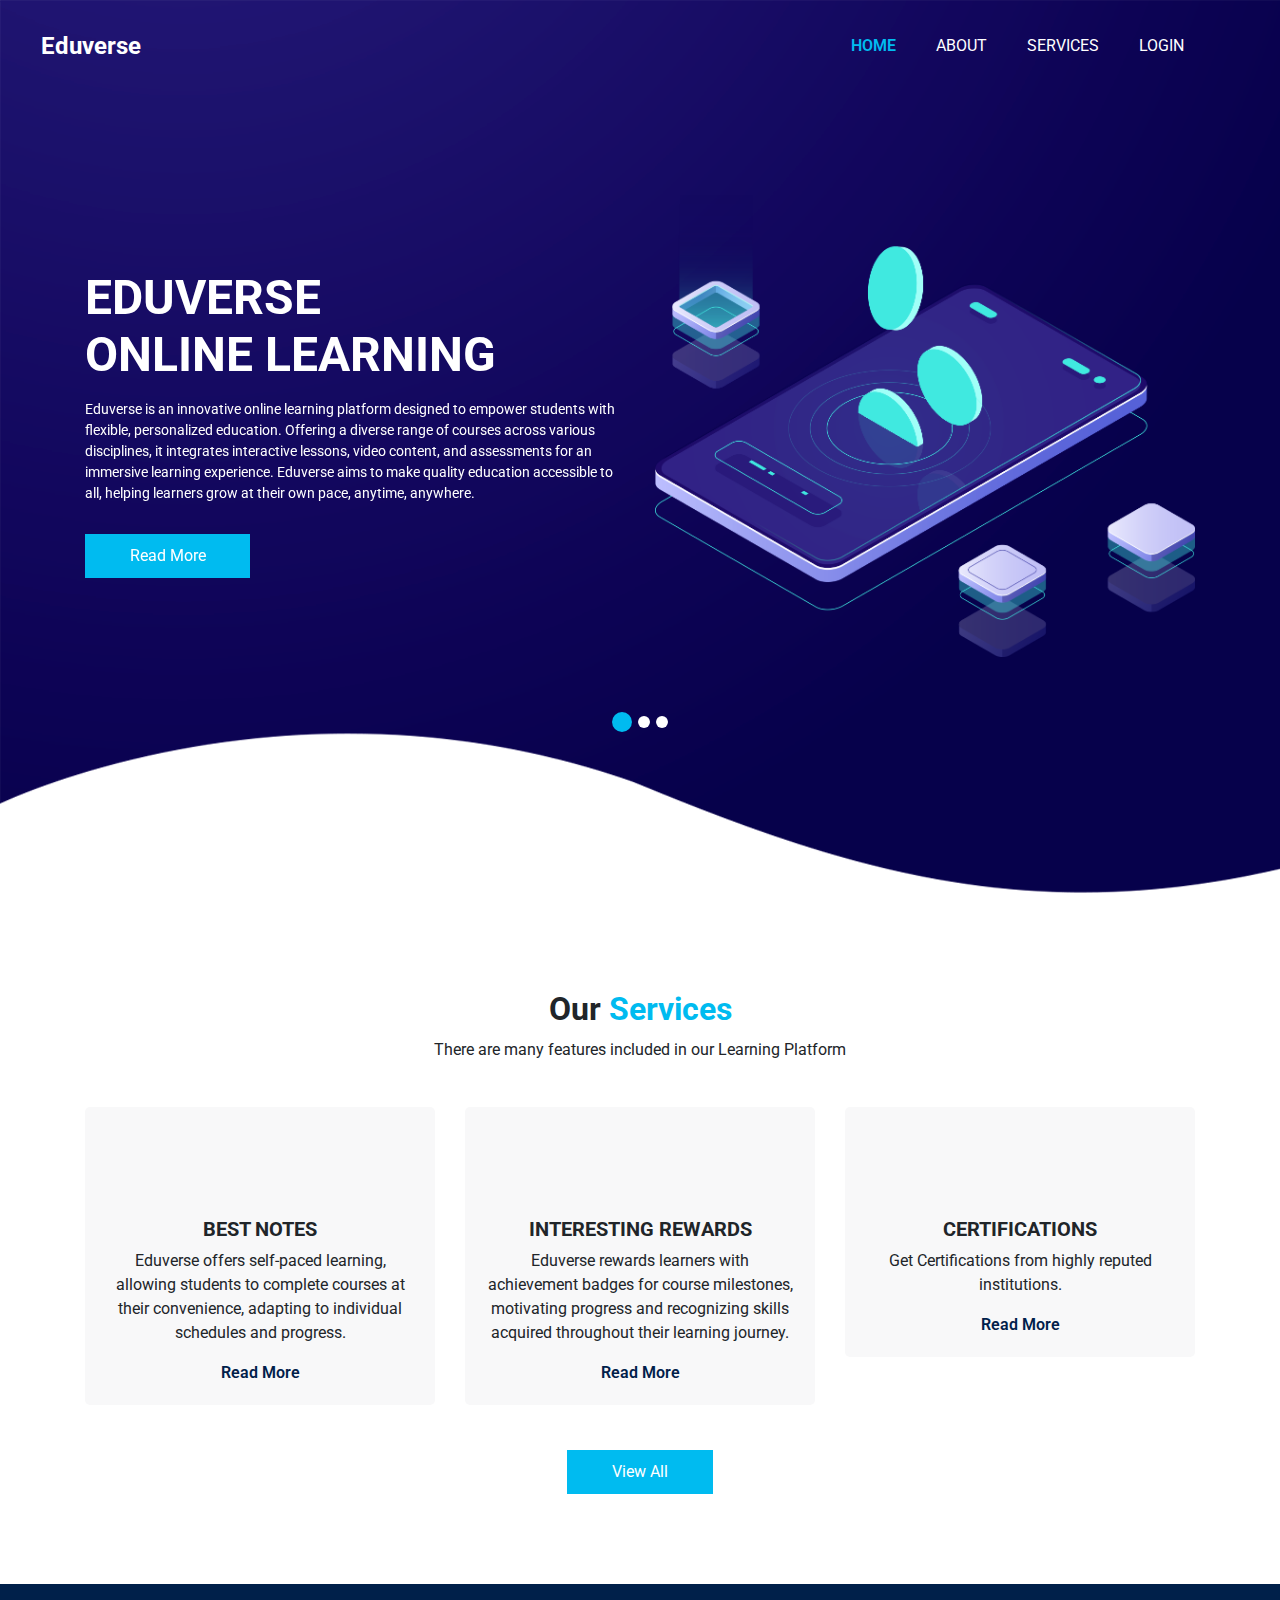
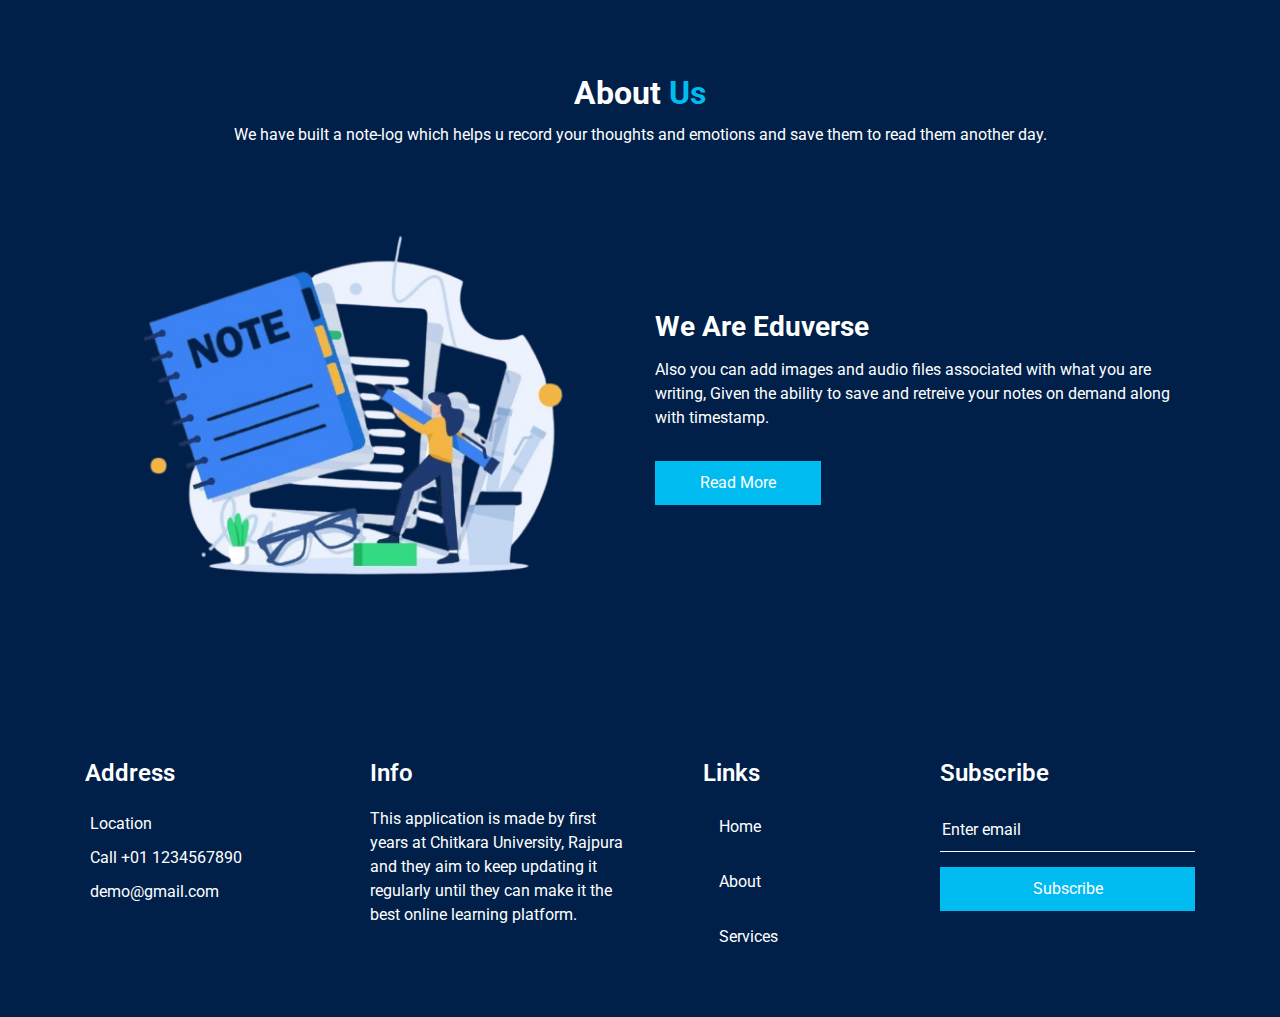
<file: index.html>
<!DOCTYPE html>
<html>

<head>
  <!-- Basic -->
  <meta charset="utf-8" />
  <meta http-equiv="X-UA-Compatible" content="IE=edge" />

  <title> Eduverse </title>

  <!-- bootstrap core css -->
  <link rel="stylesheet" type="text/css" href="bootstrap.css" />

  <!-- fonts style -->
  <link href="https://fonts.googleapis.com/css2?family=Roboto:wght@400;500;700;900&display=swap" rel="stylesheet">

  <!-- Custom styles for this template -->
  <link href="style.css" rel="stylesheet" />

  <link rel="shortcut icon" href="images/icon.png" type="image/x-icon">


</head>

<body>

  <div class="hero_area">

    <div class="hero_bg_box">
      <div class="bg_img_box">
        <img src= "images/hero-bg.png" alt="">
      </div>
    </div>

    <!-- header section strats -->
    <header class="header_section">
      <div class="container-fluid">
        <nav class="navbar navbar-expand-lg custom_nav-container ">
          <a class="navbar-brand" href="index.html">
            <span>
              Eduverse
            </span>
          </a>
          <div id="loading-screen" style="display: none;">
            <div class="spinner"></div>
        </div>
          <button class="navbar-toggler" type="button" data-toggle="collapse" data-target="#navbarSupportedContent" aria-controls="navbarSupportedContent" aria-expanded="false" aria-label="Toggle navigation">
            <span class=""> </span>
          </button>

          <div class="collapse navbar-collapse" id="navbarSupportedContent">
            <ul class="navbar-nav  ">
              <li class="nav-item active">
                <a class="nav-link" href="index.html">Home <span class="sr-only">(current)</span></a>
              </li>
              <li class="nav-item">
                <a class="nav-link scroll-to" data-target="#about" style="&:hover{ cursor: pointer;}"> About </a>
              </li>
              <li class="nav-item">
                <a class="nav-link scroll-to" data-target="#service"  style="&:hover{ cursor: pointer;}"> Services </a>
              </li>
              <li class="nav-item">
              </li>
              <li class="nav-item">
                <a class="nav-link" href="login.html" style="&:hover{ cursor: pointer;}"> Login </a>
              </li>
              
              <form class="form-inline">
                <button class="btn  my-2 my-sm-0 nav_search-btn" type="submit">
                  <i class="fa fa-search" aria-hidden="true"></i>
                </button>
              </form>
            </ul>
          </div>
        </nav>
      </div>
    </header>
    <!-- end header section -->
     
    <!-- slider section -->
    <section class="slider_section " id="Home">
      <div id="customCarousel1" class="carousel slide" data-ride="carousel">
        <div class="carousel-inner">
          <div class="carousel-item active">
            <div class="container ">
              <div class="row">
                <div class="col-md-6 ">
                  <div class="detail-box">
                    <h1>
                      EduVerse<br> Online Learning
                    </h1>
                    <p>
                      Eduverse is an innovative online learning platform designed to empower students with flexible, personalized education. Offering a diverse range of courses across various disciplines, it integrates interactive lessons, video content, and assessments for an immersive learning experience. Eduverse aims to make quality education accessible to all, helping learners grow at their own pace, anytime, anywhere.
                    </p>
                    <div class="btn-box">
                      <a href="" class="btn1">
                        Read More
                      </a>
                    </div>
                  </div>
                </div>
                <div class="col-md-6">
                  <div class="img-box">
                    <img src="images/slider-img.png" alt="">
                  </div>
                </div>
              </div>
            </div>
          </div>
          <div class="carousel-item ">
            <div class="container ">
              <div class="row">
                <div class="col-md-6 ">
                  <div class="detail-box">
                    <h1>
                      Self Paced Learning
                    </h1>
                    <p>
                      Eduverse offers self-paced learning, allowing students to complete courses at their convenience, adapting to individual schedules and progress.
                    </p>
                    <div class="btn-box">
                      <a href="" class="btn1">
                        Read More
                      </a>
                    </div>
                  </div>
                </div>
                <div class="col-md-6">
                  <div class="img-box">
                    <img src="images/slider-img.png" alt="">
                  </div>
                </div>
              </div>
            </div>
          </div>
          <div class="carousel-item">
            <div class="container ">
              <div class="row">
                <div class="col-md-6 ">
                  <div class="detail-box">
                    <h1>
                      Earn <br>
                      Badges
                    </h1>
                    <p>
                      Eduverse rewards learners with achievement badges for course milestones, motivating progress and recognizing skills acquired throughout their learning journey.
                    </p>
                    <div class="btn-box">
                      <a href="" class="btn1">
                        Read More
                      </a>
                    </div>
                  </div>
                </div>
                <div class="col-md-6">
                  <div class="img-box">
                    <img src="images/slider-img.png" alt="">
                  </div>
                </div>
              </div>
            </div>
          </div>
        </div>
        <ol class="carousel-indicators">
          <li data-target="#customCarousel1" data-slide-to="0" class="active"></li>
          <li data-target="#customCarousel1" data-slide-to="1"></li>
          <li data-target="#customCarousel1" data-slide-to="2"></li>
        </ol>
      </div>

    </section>
    <!-- end slider section -->
  </div>


  <!-- service section -->

  <section class="service_section layout_padding" id="service">
    <div class="service_container">
      <div class="container ">
        <div class="heading_container heading_center">
          <h2>
            Our <span>Services</span>
          </h2>
          <p>
            There are many features included in our Learning Platform
          </p>
        </div>
        <div class="row">
          <div class="col-md-4 ">
            <div class="box ">
              <div class="img-box">
                <!-- <img src="images/one.png"%}" alt=""> -->
              </div>
              <div class="detail-box">
                <h5>
                  Best Notes
                </h5>
                <p>
                  Eduverse offers self-paced learning, allowing students to complete courses at their convenience, adapting to individual schedules and progress.
                </p>
                <a href="">
                  Read More
                </a>
              </div>
            </div>
          </div>
          <div class="col-md-4 ">
            <div class="box ">
              <div class="img-box">
                <!-- <img src="images/two.png"%}" alt=""> -->
              </div>
              <div class="detail-box">
                <h5>
                  Interesting Rewards
                </h5>
                <p>
                  Eduverse rewards learners with achievement badges for course milestones, motivating progress and recognizing skills acquired throughout their learning journey.
                </p>
                <a href="">
                  Read More
                </a>
              </div>
            </div>
          </div>
          <div class="col-md-4 ">
            <div class="box ">
              <div class="img-box">
                <!-- <img src="images/three.png" alt=""> -->
              </div>
              <div class="detail-box">
                <h5>
                  Certifications
                </h5>
                <p>
                Get Certifications from highly reputed institutions.
                </p>
                <a href="">
                  Read More
                </a>
              </div>
            </div>
          </div>
        </div>
        <div class="btn-box">
          <a href="">
            View All
          </a>
        </div>
      </div>
    </div>
  </section>

  <!-- end service section -->


  <!-- about section -->

  <section class="about_section layout_padding" id="about">
    <div class="container  ">
      <div class="heading_container heading_center">
        <h2>
          About <span>Us</span>
        </h2>
        <p>
          We have built a note-log which helps u record your thoughts and emotions and save them to read them another day.
        </p>
      </div>
      <div class="row">
        <div class="col-md-6 ">
          <div class="img-box">
            <img src="images/four.png" alt="">
          </div>
        </div>
        <div class="col-md-6">
          <div class="detail-box">
            <h3>
              We Are Eduverse
            </h3>
            
            <p>
              Also you can add images and audio files associated with what you are writing, Given the ability to save and retreive your notes on demand along with timestamp.
            </p>
            <a href="">
              Read More
            </a>
          </div>
        </div>
      </div>
    </div>
  </section>

  <!-- end about section -->

   
  

  <section class="info_section layout_padding2">
    <div class="container">
      <div class="row">
        <div class="col-md-6 col-lg-3 info_col">
          <div class="info_contact">
            <h4>
              Address
            </h4>
            <div class="contact_link_box">
              <a href="">
                <i class="fa fa-map-marker" aria-hidden="true"></i>
                <span>
                  Location
                </span>
              </a>
              <a href="">
                <i class="fa fa-phone" aria-hidden="true"></i>
                <span>
                  Call +01 1234567890
                </span>
              </a>
              <a href="">
                <i class="fa fa-envelope" aria-hidden="true"></i>
                <span>
                  demo@gmail.com
                </span>
              </a>
            </div>
          </div>
          <div class="info_social">
            <a href="">
              <i class="fa fa-facebook" aria-hidden="true"></i>
            </a>
            <a href="">
              <i class="fa fa-twitter" aria-hidden="true"></i>
            </a>
            <a href="">
              <i class="fa fa-linkedin" aria-hidden="true"></i>
            </a>
            <a href="">
              <i class="fa fa-instagram" aria-hidden="true"></i>
            </a>
          </div>
        </div>
        <div class="col-md-6 col-lg-3 info_col">
          <div class="info_detail">
            <h4>
              Info
            </h4>
            <p>
              This application is made by first years at Chitkara University, Rajpura and they aim to keep updating it regularly until they can make it the best online learning platform.
            </p>
          </div>
        </div>
        <div class="col-md-6 col-lg-2 mx-auto info_col">
          <div class="info_link_box">
            <h4>
              Links
            </h4>
            <div class="info_links">
                <a class="nav-link scroll-to" data-target="#Home">Home</a>
                <a class="nav-link scroll-to" data-target="#about"> About </a>
                <a class="nav-link scroll-to" data-target="#service"> Services </a>
              
            </div>
          </div>
        </div>
        <div class="col-md-6 col-lg-3 info_col ">
          <h4>
            Subscribe
          </h4>
          <form action="#">
            <input type="text" placeholder="Enter email" />
            <button type="submit">
              Subscribe
            </button>
          </form>
        </div>
      </div>
    </div>
  </section>



</body>

<!-- Add jQuery -->
<script src="https://code.jquery.com/jquery-3.6.0.min.js"></script>

<!-- Add Bootstrap JS -->
<script src="https://stackpath.bootstrapcdn.com/bootstrap/4.5.2/js/bootstrap.min.js"></script>

<!-- Add Bootstrap CSS -->
<link href="https://stackpath.bootstrapcdn.com/bootstrap/4.5.2/css/bootstrap.min.css" rel="stylesheet">


<script>
  document.querySelectorAll('.scroll-to').forEach(link => {
    link.addEventListener('click', function(event) {
      event.preventDefault();
      const targetId = this.getAttribute('data-target');
      const targetElement = document.querySelector(targetId);
      targetElement.scrollIntoView({ behavior: 'smooth', block: 'start' });
    });
  });

// Add an event listener to all links with the 'with-loading' class
document.querySelectorAll('a.with-loading').forEach(link => {
    link.addEventListener('click', function(event) {
        event.preventDefault(); // Prevent the default action (navigating immediately)

        // Show the loading screen
        document.getElementById('loading-screen').style.display = 'flex';

        // Wait for 2 seconds before navigating to the new page
        setTimeout(() => {
            window.location.href = this.href;
        }, 2000); // Change the delay time if needed
    });
});


</script>

</html>
</file>
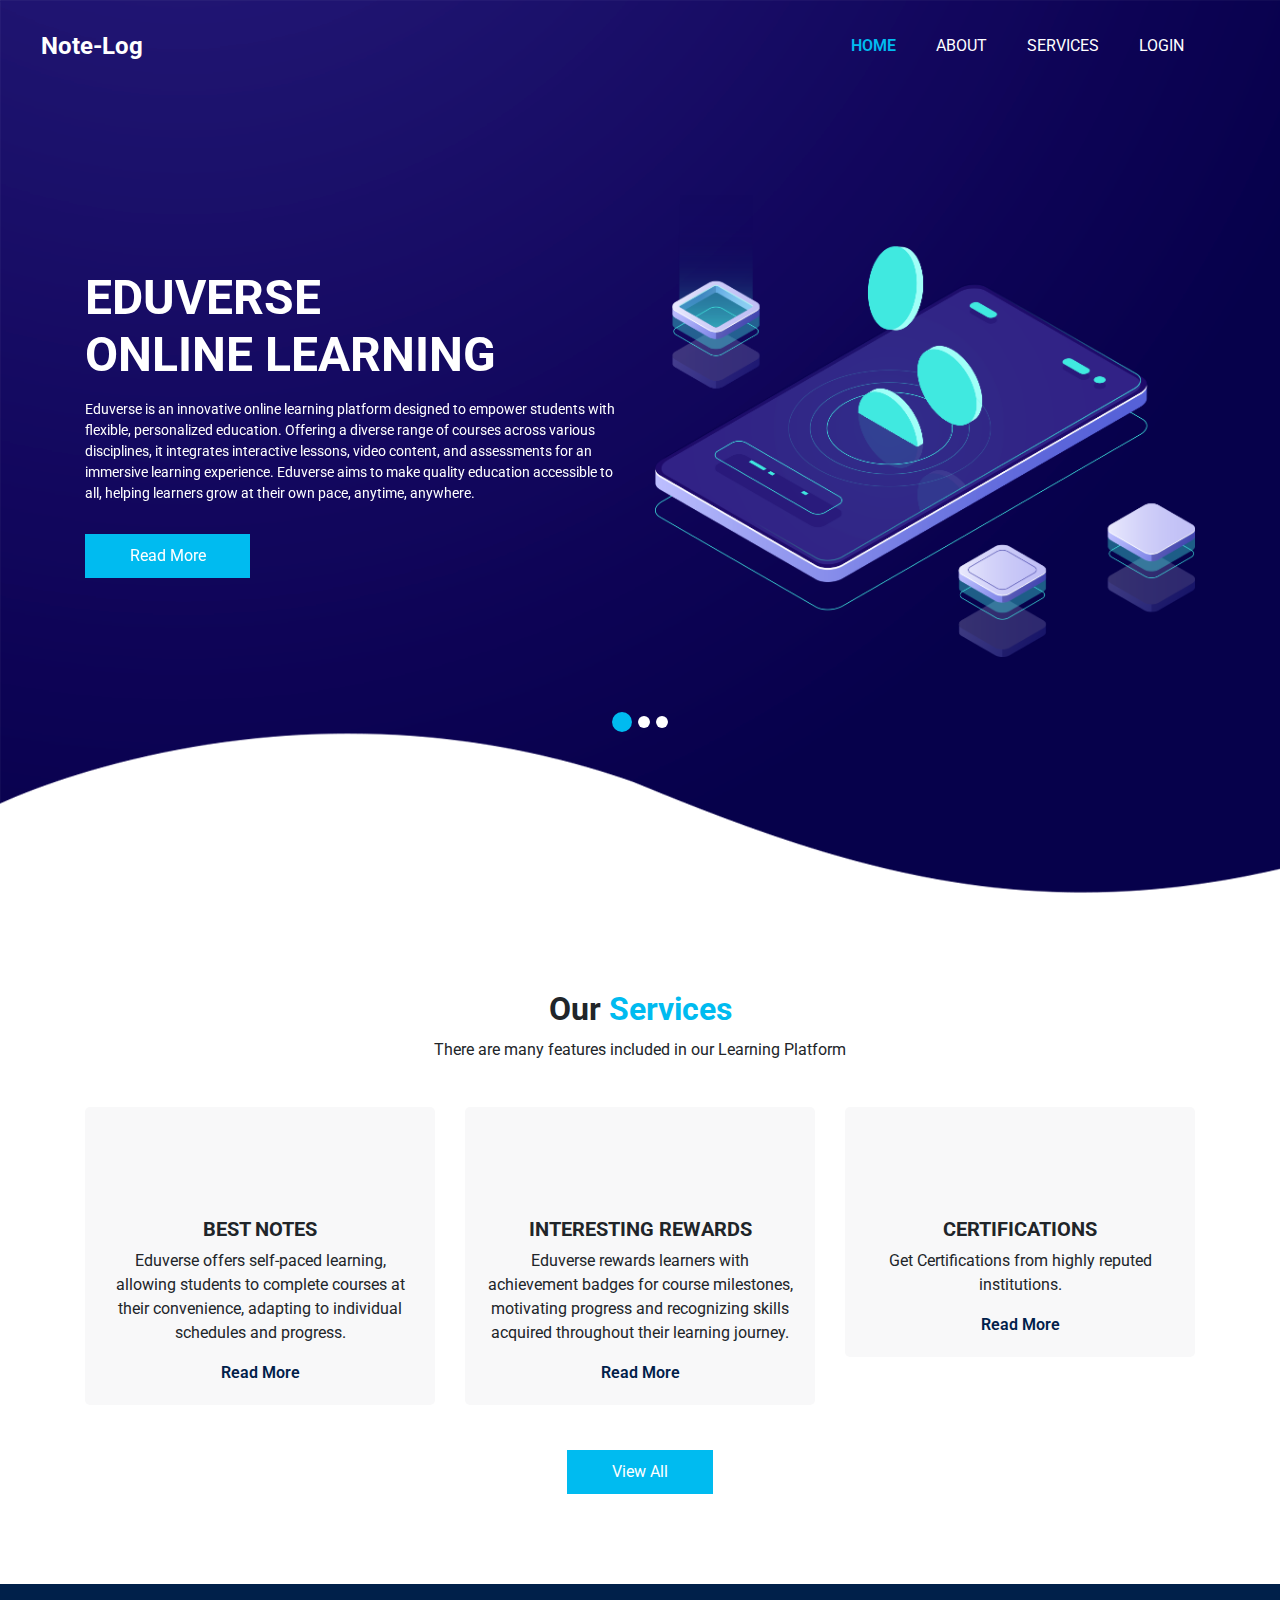
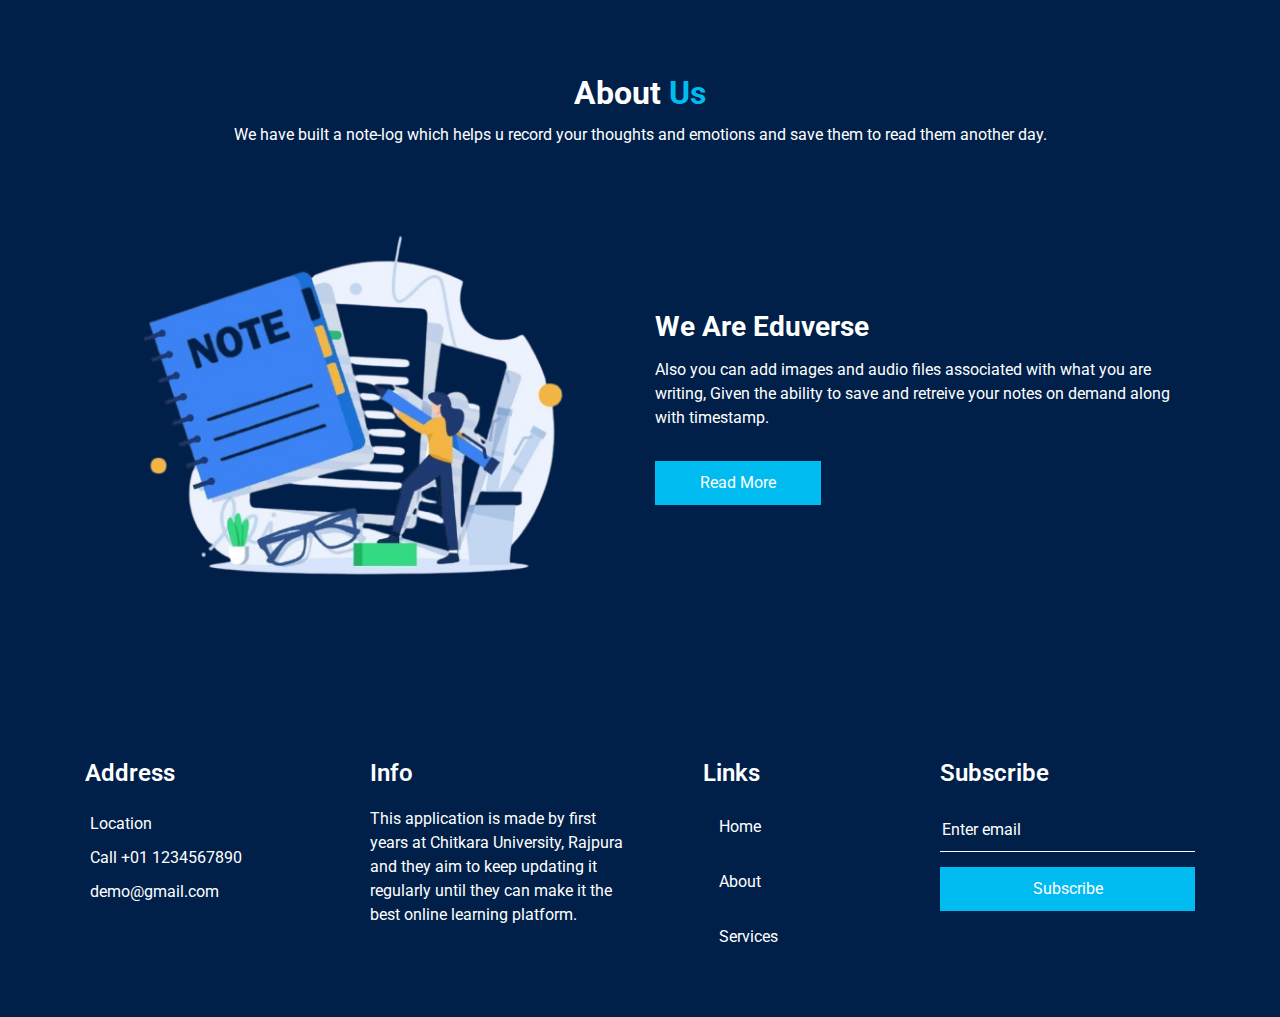
<file: Dominators/index.html>
<!DOCTYPE html>
<html>

<head>
  <!-- Basic -->
  <meta charset="utf-8" />
  <meta http-equiv="X-UA-Compatible" content="IE=edge" />

  <title> Note-Log </title>

  <!-- bootstrap core css -->
  <link rel="stylesheet" type="text/css" href="bootstrap.css" />

  <!-- fonts style -->
  <link href="https://fonts.googleapis.com/css2?family=Roboto:wght@400;500;700;900&display=swap" rel="stylesheet">

  <!-- Custom styles for this template -->
  <link href="style.css" rel="stylesheet" />

  <link rel="shortcut icon" href="images/icon.png" type="image/x-icon">


</head>

<body>

  <div class="hero_area">

    <div class="hero_bg_box">
      <div class="bg_img_box">
        <img src= "images/hero-bg.png" alt="">
      </div>
    </div>

    <!-- header section strats -->
    <header class="header_section">
      <div class="container-fluid">
        <nav class="navbar navbar-expand-lg custom_nav-container ">
          <a class="navbar-brand" href="index.html">
            <span>
              Note-Log
            </span>
          </a>
          <div id="loading-screen" style="display: none;">
            <div class="spinner"></div>
        </div>
          <button class="navbar-toggler" type="button" data-toggle="collapse" data-target="#navbarSupportedContent" aria-controls="navbarSupportedContent" aria-expanded="false" aria-label="Toggle navigation">
            <span class=""> </span>
          </button>

          <div class="collapse navbar-collapse" id="navbarSupportedContent">
            <ul class="navbar-nav  ">
              <li class="nav-item active">
                <a class="nav-link" href="index.html">Home <span class="sr-only">(current)</span></a>
              </li>
              <li class="nav-item">
                <a class="nav-link scroll-to" data-target="#about" style="&:hover{ cursor: pointer;}"> About </a>
              </li>
              <li class="nav-item">
                <a class="nav-link scroll-to" data-target="#service"  style="&:hover{ cursor: pointer;}"> Services </a>
              </li>
              <li class="nav-item">
              </li>
              <li class="nav-item">
                <a class="nav-link" href="login.html" style="&:hover{ cursor: pointer;}"> Login </a>
              </li>
              
              <form class="form-inline">
                <button class="btn  my-2 my-sm-0 nav_search-btn" type="submit">
                  <i class="fa fa-search" aria-hidden="true"></i>
                </button>
              </form>
            </ul>
          </div>
        </nav>
      </div>
    </header>
    <!-- end header section -->
     
    <!-- slider section -->
    <section class="slider_section " id="Home">
      <div id="customCarousel1" class="carousel slide" data-ride="carousel">
        <div class="carousel-inner">
          <div class="carousel-item active">
            <div class="container ">
              <div class="row">
                <div class="col-md-6 ">
                  <div class="detail-box">
                    <h1>
                      EduVerse<br> Online Learning
                    </h1>
                    <p>
                      Eduverse is an innovative online learning platform designed to empower students with flexible, personalized education. Offering a diverse range of courses across various disciplines, it integrates interactive lessons, video content, and assessments for an immersive learning experience. Eduverse aims to make quality education accessible to all, helping learners grow at their own pace, anytime, anywhere.
                    </p>
                    <div class="btn-box">
                      <a href="" class="btn1">
                        Read More
                      </a>
                    </div>
                  </div>
                </div>
                <div class="col-md-6">
                  <div class="img-box">
                    <img src="images/slider-img.png" alt="">
                  </div>
                </div>
              </div>
            </div>
          </div>
          <div class="carousel-item ">
            <div class="container ">
              <div class="row">
                <div class="col-md-6 ">
                  <div class="detail-box">
                    <h1>
                      Self Paced Learning
                    </h1>
                    <p>
                      Eduverse offers self-paced learning, allowing students to complete courses at their convenience, adapting to individual schedules and progress.
                    </p>
                    <div class="btn-box">
                      <a href="" class="btn1">
                        Read More
                      </a>
                    </div>
                  </div>
                </div>
                <div class="col-md-6">
                  <div class="img-box">
                    <img src="images/slider-img.png" alt="">
                  </div>
                </div>
              </div>
            </div>
          </div>
          <div class="carousel-item">
            <div class="container ">
              <div class="row">
                <div class="col-md-6 ">
                  <div class="detail-box">
                    <h1>
                      Earn <br>
                      Badges
                    </h1>
                    <p>
                      Eduverse rewards learners with achievement badges for course milestones, motivating progress and recognizing skills acquired throughout their learning journey.
                    </p>
                    <div class="btn-box">
                      <a href="" class="btn1">
                        Read More
                      </a>
                    </div>
                  </div>
                </div>
                <div class="col-md-6">
                  <div class="img-box">
                    <img src="images/slider-img.png" alt="">
                  </div>
                </div>
              </div>
            </div>
          </div>
        </div>
        <ol class="carousel-indicators">
          <li data-target="#customCarousel1" data-slide-to="0" class="active"></li>
          <li data-target="#customCarousel1" data-slide-to="1"></li>
          <li data-target="#customCarousel1" data-slide-to="2"></li>
        </ol>
      </div>

    </section>
    <!-- end slider section -->
  </div>


  <!-- service section -->

  <section class="service_section layout_padding" id="service">
    <div class="service_container">
      <div class="container ">
        <div class="heading_container heading_center">
          <h2>
            Our <span>Services</span>
          </h2>
          <p>
            There are many features included in our Learning Platform
          </p>
        </div>
        <div class="row">
          <div class="col-md-4 ">
            <div class="box ">
              <div class="img-box">
                <!-- <img src="images/one.png"%}" alt=""> -->
              </div>
              <div class="detail-box">
                <h5>
                  Best Notes
                </h5>
                <p>
                  Eduverse offers self-paced learning, allowing students to complete courses at their convenience, adapting to individual schedules and progress.
                </p>
                <a href="">
                  Read More
                </a>
              </div>
            </div>
          </div>
          <div class="col-md-4 ">
            <div class="box ">
              <div class="img-box">
                <!-- <img src="images/two.png"%}" alt=""> -->
              </div>
              <div class="detail-box">
                <h5>
                  Interesting Rewards
                </h5>
                <p>
                  Eduverse rewards learners with achievement badges for course milestones, motivating progress and recognizing skills acquired throughout their learning journey.
                </p>
                <a href="">
                  Read More
                </a>
              </div>
            </div>
          </div>
          <div class="col-md-4 ">
            <div class="box ">
              <div class="img-box">
                <!-- <img src="images/three.png" alt=""> -->
              </div>
              <div class="detail-box">
                <h5>
                  Certifications
                </h5>
                <p>
                Get Certifications from highly reputed institutions.
                </p>
                <a href="">
                  Read More
                </a>
              </div>
            </div>
          </div>
        </div>
        <div class="btn-box">
          <a href="">
            View All
          </a>
        </div>
      </div>
    </div>
  </section>

  <!-- end service section -->


  <!-- about section -->

  <section class="about_section layout_padding" id="about">
    <div class="container  ">
      <div class="heading_container heading_center">
        <h2>
          About <span>Us</span>
        </h2>
        <p>
          We have built a note-log which helps u record your thoughts and emotions and save them to read them another day.
        </p>
      </div>
      <div class="row">
        <div class="col-md-6 ">
          <div class="img-box">
            <img src="images/four.png" alt="">
          </div>
        </div>
        <div class="col-md-6">
          <div class="detail-box">
            <h3>
              We Are Eduverse
            </h3>
            
            <p>
              Also you can add images and audio files associated with what you are writing, Given the ability to save and retreive your notes on demand along with timestamp.
            </p>
            <a href="">
              Read More
            </a>
          </div>
        </div>
      </div>
    </div>
  </section>

  <!-- end about section -->

   
  

  <section class="info_section layout_padding2">
    <div class="container">
      <div class="row">
        <div class="col-md-6 col-lg-3 info_col">
          <div class="info_contact">
            <h4>
              Address
            </h4>
            <div class="contact_link_box">
              <a href="">
                <i class="fa fa-map-marker" aria-hidden="true"></i>
                <span>
                  Location
                </span>
              </a>
              <a href="">
                <i class="fa fa-phone" aria-hidden="true"></i>
                <span>
                  Call +01 1234567890
                </span>
              </a>
              <a href="">
                <i class="fa fa-envelope" aria-hidden="true"></i>
                <span>
                  demo@gmail.com
                </span>
              </a>
            </div>
          </div>
          <div class="info_social">
            <a href="">
              <i class="fa fa-facebook" aria-hidden="true"></i>
            </a>
            <a href="">
              <i class="fa fa-twitter" aria-hidden="true"></i>
            </a>
            <a href="">
              <i class="fa fa-linkedin" aria-hidden="true"></i>
            </a>
            <a href="">
              <i class="fa fa-instagram" aria-hidden="true"></i>
            </a>
          </div>
        </div>
        <div class="col-md-6 col-lg-3 info_col">
          <div class="info_detail">
            <h4>
              Info
            </h4>
            <p>
              This application is made by first years at Chitkara University, Rajpura and they aim to keep updating it regularly until they can make it the best online learning platform.
            </p>
          </div>
        </div>
        <div class="col-md-6 col-lg-2 mx-auto info_col">
          <div class="info_link_box">
            <h4>
              Links
            </h4>
            <div class="info_links">
                <a class="nav-link scroll-to" data-target="#Home">Home</a>
                <a class="nav-link scroll-to" data-target="#about"> About </a>
                <a class="nav-link scroll-to" data-target="#service"> Services </a>
              
            </div>
          </div>
        </div>
        <div class="col-md-6 col-lg-3 info_col ">
          <h4>
            Subscribe
          </h4>
          <form action="#">
            <input type="text" placeholder="Enter email" />
            <button type="submit">
              Subscribe
            </button>
          </form>
        </div>
      </div>
    </div>
  </section>



</body>

<!-- Add jQuery -->
<script src="https://code.jquery.com/jquery-3.6.0.min.js"></script>

<!-- Add Bootstrap JS -->
<script src="https://stackpath.bootstrapcdn.com/bootstrap/4.5.2/js/bootstrap.min.js"></script>

<!-- Add Bootstrap CSS -->
<link href="https://stackpath.bootstrapcdn.com/bootstrap/4.5.2/css/bootstrap.min.css" rel="stylesheet">


<script>
  document.querySelectorAll('.scroll-to').forEach(link => {
    link.addEventListener('click', function(event) {
      event.preventDefault();
      const targetId = this.getAttribute('data-target');
      const targetElement = document.querySelector(targetId);
      targetElement.scrollIntoView({ behavior: 'smooth', block: 'start' });
    });
  });

// Add an event listener to all links with the 'with-loading' class
document.querySelectorAll('a.with-loading').forEach(link => {
    link.addEventListener('click', function(event) {
        event.preventDefault(); // Prevent the default action (navigating immediately)

        // Show the loading screen
        document.getElementById('loading-screen').style.display = 'flex';

        // Wait for 2 seconds before navigating to the new page
        setTimeout(() => {
            window.location.href = this.href;
        }, 2000); // Change the delay time if needed
    });
});


</script>

</html>
</file>
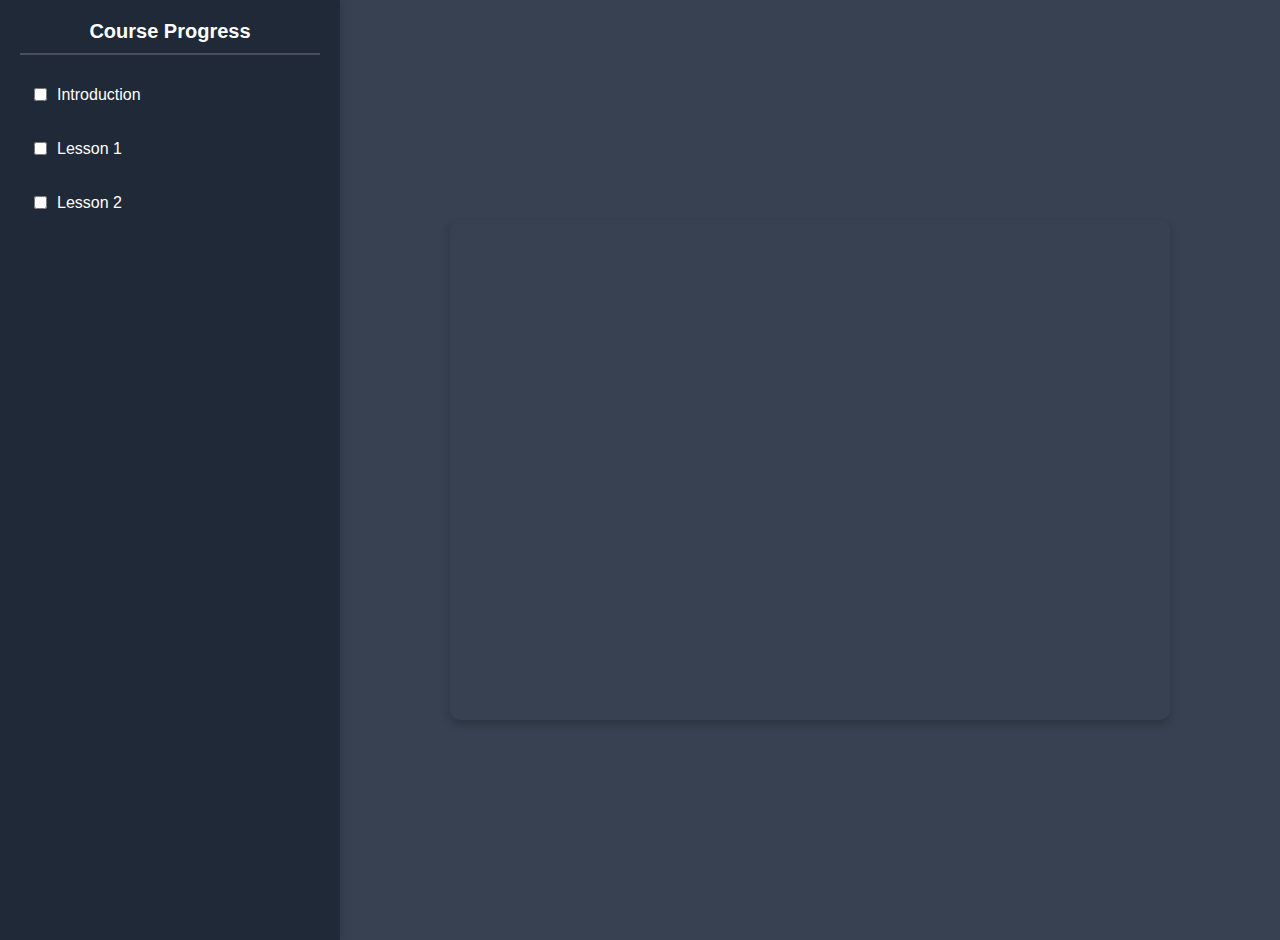
<file: innerhome/youtubevid3.html>
<!DOCTYPE html>
<html lang="en">
<head>
    <meta charset="UTF-8">
    <meta name="viewport" content="width=device-width, initial-scale=1.0">
    <title>Course Video</title>
    <style>
        body {
            display: flex;
            font-family: 'Poppins', sans-serif;
            margin: 0;
            background: rgb(55,65,81);

        }
        .sidebar {
            width: 300px;
            background: rgb(31, 41, 55);
            color: #fff;
            padding: 20px;
            height: 100vh;
            overflow-y: auto;
            box-shadow: 4px 0 10px rgba(0, 0, 0, 0.1);
        }
        .sidebar h3 {
            margin-top: 0;
            text-align: center;
            font-size: 20px;
            padding-bottom: 10px;
            border-bottom: 2px solid #495057;
        }
        .video-container {
            flex: 1;
            display: flex;
            justify-content: center;
            align-items: center;
            padding: 20px;
        }
        iframe {
            width: 80%;
            height: 500px;
            border-radius: 10px;
            box-shadow: 0 4px 8px rgba(0, 0, 0, 0.2);
        }
        .video-item {
            display: flex;
            align-items: center;
            margin: 15px 0;
            cursor: pointer;
            padding: 10px;
            border-radius: 5px;
            transition: background 0.3s;
        }
        .video-item:hover {
            background: #495057;
        }
        .video-item input {
            margin-right: 10px;
        }
        .video-item span {
            flex: 1;
            font-size: 16px;
        }
    </style>
</head>
<body>
    <div class="sidebar">
        <h3>Course Progress</h3>
        <div id="videoList"></div>
    </div>
    <div class="video-container">
        <iframe width="560" height="315" src="https://www.youtube.com/embed/-ETQ97mXXF0?si=pXn-XnNTd8wFqHfV" title="YouTube video player" frameborder="0" allow="accelerometer; autoplay; clipboard-write; encrypted-media; gyroscope; picture-in-picture; web-share" referrerpolicy="strict-origin-when-cross-origin" allowfullscreen></iframe>
    </div>
    <script>
        const videos = [
            { title: "Introduction", id: "dQw4w9WgXcQ" },
            { title: "Lesson 1", id: "3JZ_D3ELwOQ" },
            { title: "Lesson 2", id: "tgbNymZ7vqY" }
        ];
        
        const videoList = document.getElementById("videoList");
        const videoFrame = document.getElementById("videoFrame");
        
        function loadProgress() {
            return JSON.parse(localStorage.getItem("videoProgress")) || {};
        }
        
        function saveProgress(progress) {
            localStorage.setItem("videoProgress", JSON.stringify(progress));
        }
        
        function updateVideo(id) {
            videoFrame.src = `https://www.youtube.com/embed/${id}?enablejsapi=1`;
            videoFrame.setAttribute("data-current-video", id);
        }
        
        function markVideoComplete(id) {
            const progress = loadProgress();
            progress[id] = true;
            saveProgress(progress);
            renderVideoList();
        }
        
        function renderVideoList() {
            const progress = loadProgress();
            videoList.innerHTML = "";
            videos.forEach(video => {
                const div = document.createElement("div");
                div.className = "video-item";
                div.innerHTML = `
                    <input type="checkbox" ${progress[video.id] ? "checked" : ""}>
                    <span>${video.title}</span>
                `;
                div.addEventListener("click", () => updateVideo(video.id));
                div.querySelector("input").addEventListener("change", (e) => {
                    progress[video.id] = e.target.checked;
                    saveProgress(progress);
                });
                videoList.appendChild(div);
            });
        }
        
        function onYouTubeIframeAPIReady() {
            let player = new YT.Player('videoFrame', {
                events: {
                    'onStateChange': (event) => {
                        if (event.data === YT.PlayerState.ENDED) {
                            let currentVideo = videoFrame.getAttribute("data-current-video");
                            if (currentVideo) markVideoComplete(currentVideo);
                        }
                    }
                }
            });
        }
        
        let tag = document.createElement('script');
        tag.src = "https://www.youtube.com/iframe_api";
        let firstScriptTag = document.getElementsByTagName('script')[0];
        firstScriptTag.parentNode.insertBefore(tag, firstScriptTag);
        
        renderVideoList();
    </script>
</body>
</html>
</file>
<file: style.css>
@import url("https://fonts.googleapis.com/css2?family=Lato:wght@400;700&family=Open+Sans:wght@300;400;600;700&display=swap");
body {
  font-family: "Open Sans", sans-serif;
  color: #0c0c0c;
  background-color: #403f3f;
  overflow-x: hidden;
}

.layout_padding {
  padding: 90px 0;
}

.layout_padding2 {
  padding: 75px 0;
}

.layout_padding2-top {
  padding-top: 75px;
}

.layout_padding2-bottom {
  padding-bottom: 75px;
}

.layout_padding-top {
  padding-top: 90px;
}

.layout_padding-bottom {
  padding-bottom: 90px;
}

.heading_container {
  display: -webkit-box;
  display: -ms-flexbox;
  display: flex;
  -webkit-box-orient: vertical;
  -webkit-box-direction: normal;
      -ms-flex-direction: column;
          flex-direction: column;
  -webkit-box-align: start;
      -ms-flex-align: start;
          align-items: flex-start;
}

.heading_container h2 {
  position: relative;
  font-weight: bold;
  margin-bottom: 0;
}

.heading_container h2 span {
  color: #00bbf0;
}

.heading_container p {
  margin-top: 10px;
  margin-bottom: 0;
}

.heading_container.heading_center {
  -webkit-box-align: center;
      -ms-flex-align: center;
          align-items: center;
  text-align: center;
}

a,
a:hover,
a:focus {
  text-decoration: none;
}

a:hover,
a:focus {
  color: initial;
}

.btn,
.btn:focus {
  outline: none !important;
  -webkit-box-shadow: none;
          box-shadow: none;
}

/*header section*/
.hero_area {
  position: relative;
  min-height: 100vh;
  display: -webkit-box;
  display: -ms-flexbox;
  display: flex;
  -webkit-box-orient: vertical;
  -webkit-box-direction: normal;
      -ms-flex-direction: column;
          flex-direction: column;
}

.hero_area .hero_bg_box {
  position: absolute;
  top: 0;
  left: 0;
  width: 100%;
  height: 100%;
  display: -webkit-box;
  display: -ms-flexbox;
  display: flex;
  -webkit-box-pack: center;
      -ms-flex-pack: center;
          justify-content: center;
  -webkit-box-align: end;
      -ms-flex-align: end;
          align-items: flex-end;
  overflow: hidden;
  z-index: -1;
}

.hero_area .hero_bg_box .bg_img_box {
  min-width: 100%;
  min-height: 100%;
}

.hero_area .hero_bg_box img {
  min-width: 100%;
  min-height: 100%;
}

.sub_page .hero_area {
  min-height: auto;
  background: linear-gradient(130deg, #231a6f, #0f054c);
}

.sub_page .hero_area .hero_bg_box {
  display: none;
}

.header_section {
  padding: 15px 0;
}

.header_section .container-fluid {
  padding-right: 25px;
  padding-left: 25px;
}

.navbar-brand span {
  font-weight: bold;
  font-size: 24px;
  color: #ffffff;
}

.custom_nav-container {
  padding: 0;
}

.custom_nav-container .navbar-nav {
  margin-left: auto;
}

.custom_nav-container .navbar-nav .nav-item .nav-link {
  padding: 5px 20px;
  color: #ffffff;
  text-align: center;
  text-transform: uppercase;
  border-radius: 5px;
  -webkit-transition: all 0.3s;
  transition: all 0.3s;
  
}

.custom_nav-container .navbar-nav .nav-item:hover .nav-link, .custom_nav-container .navbar-nav .nav-item.active .nav-link {
  cursor: pointer;
  color: #00bbf0;
}

.custom_nav-container .navbar-nav .nav-item.active .nav-link {
  font-weight: 600;
}

.custom_nav-container .nav_search-btn {
  width: 35px;
  height: 35px;
  padding: 0;
  border: none;
  color: #ffffff;
}

.custom_nav-container .nav_search-btn:hover {
  color: #00bbf0;
}

.custom_nav-container .navbar-toggler {
  outline: none;
}

.custom_nav-container .navbar-toggler {
  padding: 0;
  width: 37px;
  height: 42px;
  -webkit-transition: all 0.3s;
  transition: all 0.3s;
}

.custom_nav-container .navbar-toggler span {
  display: block;
  width: 35px;
  height: 4px;
  background-color: #ffffff;
  margin: 7px 0;
  -webkit-transition: all 0.3s;
  transition: all 0.3s;
  position: relative;
  border-radius: 5px;
  transition: all 0.3s;
}


.custom_nav-container .navbar-toggler span::before, .custom_nav-container .navbar-toggler span::after {
  content: "";
  position: absolute;
  left: 0;
  height: 100%;
  width: 100%;
  background-color: #ffffff;
  top: -10px;
  border-radius: 5px;
  -webkit-transition: all 0.3s;
  transition: all 0.3s;
}

.custom_nav-container .navbar-toggler span::after {
  top: 10px;
}

.custom_nav-container .navbar-toggler[aria-expanded="true"] {
  -webkit-transform: rotate(360deg);
          transform: rotate(360deg);
}

.custom_nav-container .navbar-toggler[aria-expanded="true"] span {
  -webkit-transform: rotate(45deg);
          transform: rotate(45deg);
}

.custom_nav-container .navbar-toggler[aria-expanded="true"] span::before, .custom_nav-container .navbar-toggler[aria-expanded="true"] span::after {
  -webkit-transform: rotate(90deg);
          transform: rotate(90deg);
  top: 0;
}

/*end header section*/
/* slider section */
.slider_section {
  -webkit-box-flex: 1;
      -ms-flex: 1;
          flex: 1;
  display: -webkit-box;
  display: -ms-flexbox;
  display: flex;
  -webkit-box-align: center;
      -ms-flex-align: center;
          align-items: center;
  position: relative;
  padding: 45px 0 145px 0;
}

.slider_section .row {
  -webkit-box-align: center;
      -ms-flex-align: center;
          align-items: center;
}

.slider_section #customCarousel1 {
  width: 100%;
  position: unset;
}

.slider_section .detail-box {
  color: #00204a;
}

.slider_section .detail-box h1 {
  font-size: 3rem;
  font-weight: bold;
  text-transform: uppercase;
  margin-bottom: 15px;
  color: #ffffff;
}

.slider_section .detail-box p {
  color: #fefefe;
  font-size: 14px;
}

.slider_section .detail-box .btn-box {
  display: -webkit-box;
  display: -ms-flexbox;
  display: flex;
  margin: 0 -5px;
  margin-top: 25px;
}

.slider_section .detail-box .btn-box a {
  margin: 5px;
  text-align: center;
  width: 165px;
}

.slider_section .detail-box .btn-box .btn1 {
  display: inline-block;
  padding: 10px 15px;
  background-color: #00bbf0;
  color: #ffffff;
  border-radius: 0;
  -webkit-transition: all 0.3s;
  transition: all 0.3s;
  border: none;
}

.slider_section .detail-box .btn-box .btn1:hover {
  background-color: #007fa4;
}

.slider_section .detail-box .btn-box .btn2 {
  display: inline-block;
  padding: 10px 15px;
  background-color: #000000;
  color: #ffffff;
  border-radius: 0;
  -webkit-transition: all 0.3s;
  transition: all 0.3s;
  border: none;
}

.slider_section .detail-box .btn-box .btn2:hover {
  background-color: black;
}

.slider_section .img-box {
  margin: 45px 0;
}

.slider_section .img-box img {
  width: 100%;
  -webkit-animation: upDown 5s infinite;
          animation: upDown 5s infinite;
}

@-webkit-keyframes upDown {
  0% {
    -webkit-transform: translateY(-45px);
            transform: translateY(-45px);
  }
  50% {
    -webkit-transform: translateY(45px);
            transform: translateY(45px);
  }
  100% {
    -webkit-transform: translateY(-45px);
            transform: translateY(-45px);
  }
}

@keyframes upDown {
  0% {
    -webkit-transform: translateY(-45px);
            transform: translateY(-45px);
  }
  50% {
    -webkit-transform: translateY(45px);
            transform: translateY(45px);
  }
  100% {
    -webkit-transform: translateY(-45px);
            transform: translateY(-45px);
  }
}

.slider_section .carousel-indicators {
  position: unset;
  margin: 0;
  -webkit-box-pack: center;
      -ms-flex-pack: center;
          justify-content: center;
  -webkit-box-align: center;
      -ms-flex-align: center;
          align-items: center;
}

.slider_section .carousel-indicators li {
  background-color: #ffffff;
  width: 12px;
  height: 12px;
  border-radius: 100%;
  opacity: 1;
}

.slider_section .carousel-indicators li.active {
  width: 20px;
  height: 20px;
  background-color: #00bbf0;
}

.service_section {
  position: relative;
}

.service_section .box {
  display: -webkit-box;
  display: -ms-flexbox;
  display: flex;
  -webkit-box-orient: vertical;
  -webkit-box-direction: normal;
      -ms-flex-direction: column;
          flex-direction: column;
  -webkit-box-align: center;
      -ms-flex-align: center;
          align-items: center;
  text-align: center;
  margin-top: 45px;
  background-color: #f8f8f9;
  padding: 20px;
  border-radius: 5px;
}

.service_section .box .img-box {
  display: -webkit-box;
  display: -ms-flexbox;
  display: flex;
  -webkit-box-pack: center;
      -ms-flex-pack: center;
          justify-content: center;
  -webkit-box-align: start;
      -ms-flex-align: start;
          align-items: flex-start;
  width: 125px;
  min-width: 75px;
  height: 75px;
  margin-bottom: 15px;
}

.service_section .box .img-box img {
  max-width: 100%;
  max-height: 100%;
  -webkit-transition: all 0.3s;
  transition: all 0.3s;
}

.service_section .box .detail-box h5 {
  font-weight: bold;
  text-transform: uppercase;
}

.service_section .box .detail-box a {
  color: #00204a;
  font-weight: 600;
}

.service_section .box .detail-box a:hover {
  color: #00bbf0;
}

.service_section .btn-box {
  display: -webkit-box;
  display: -ms-flexbox;
  display: flex;
  -webkit-box-pack: center;
      -ms-flex-pack: center;
          justify-content: center;
  margin-top: 45px;
}

.service_section .btn-box a {
  display: inline-block;
  padding: 10px 45px;
  background-color: #00bbf0;
  color: #ffffff;
  border-radius: 0;
  -webkit-transition: all 0.3s;
  transition: all 0.3s;
  border: none;
}

.service_section .btn-box a:hover {
  background-color: #007fa4;
}

.about_section {
  background-color: #00204a;
  color: #ffffff;
}

.about_section .heading_container {
  margin-bottom: 45px;
}

.about_section .row {
  -webkit-box-align: center;
      -ms-flex-align: center;
          align-items: center;
}

.about_section .img-box img {
  max-width: 100%;
}

.about_section .detail-box h3 {
  font-weight: bold;
}

.about_section .detail-box p {
  margin-top: 15px;
}

.about_section .detail-box a {
  display: inline-block;
  padding: 10px 45px;
  background-color: #00bbf0;
  color: #ffffff;
  border-radius: 0px;
  -webkit-transition: all 0.3s;
  transition: all 0.3s;
  border: none;
  margin-top: 15px;
}

.about_section .detail-box a:hover {
  background-color: #007fa4;
}

.info_section {
  background-color: #00204a;
  color: #ffffff;
  padding: 45px 0 15px 0;
}

.info_section h4 {
  font-weight: 600;
  margin-bottom: 20px;
}

.info_section .info_col {
  margin-bottom: 30px;
}

.info_section .info_contact .contact_link_box {
  display: -webkit-box;
  display: -ms-flexbox;
  display: flex;
  -webkit-box-orient: vertical;
  -webkit-box-direction: normal;
      -ms-flex-direction: column;
          flex-direction: column;
}

.info_section .info_contact .contact_link_box a {
  margin: 5px 0;
  color: #ffffff;
}

.info_section .info_contact .contact_link_box a i {
  margin-right: 5px;
}

.info_section .info_contact .contact_link_box a:hover {
  color: #00bbf0;
}

.info_section .info_social {
  display: -webkit-box;
  display: -ms-flexbox;
  display: flex;
  margin-top: 20px;
  margin-bottom: 10px;
}

.info_section .info_social a {
  display: -webkit-box;
  display: -ms-flexbox;
  display: flex;
  -webkit-box-pack: center;
      -ms-flex-pack: center;
          justify-content: center;
  -webkit-box-align: center;
      -ms-flex-align: center;
          align-items: center;
  color: #ffffff;
  border-radius: 100%;
  margin-right: 10px;
  font-size: 24px;
}

.info_section .info_social a:hover {
  color: #00bbf0;
}

.info_section .info_links {
  display: -webkit-box;
  display: -ms-flexbox;
  display: flex;
  -webkit-box-orient: vertical;
  -webkit-box-direction: normal;
      -ms-flex-direction: column;
          flex-direction: column;
  -ms-flex-wrap: wrap;
      flex-wrap: wrap;
}

.info_section .info_links a {
  display: -webkit-box;
  display: -ms-flexbox;
  display: flex;
  -webkit-box-align: center;
      -ms-flex-align: center;
          align-items: center;
  margin-bottom: 15px;
  color: #ffffff;
}

.info_section .info_links a:hover {
  color: #00bbf0;
}

.info_section form input {
  border: none;
  border-bottom: 1px solid #ffffff;
  background-color: transparent;
  width: 100%;
  height: 45px;
  color: #ffffff;
  outline: none;
}

.info_section form input::-webkit-input-placeholder {
  color: #ffffff;
}

.info_section form input:-ms-input-placeholder {
  color: #ffffff;
}

.info_section form input::-ms-input-placeholder {
  color: #ffffff;
}

.info_section form input::placeholder {
  color: #ffffff;
}

.info_section form button {
  width: 100%;
  text-align: center;
  display: inline-block;
  padding: 10px 55px;
  background-color: #00bbf0;
  color: #ffffff;
  border-radius: 0;
  -webkit-transition: all 0.3s;
  transition: all 0.3s;
  border: none;
  margin-top: 15px;
}

.info_section form button:hover {
  background-color: #007fa4;
}

/* Full-screen loading overlay */
#loading-screen {
  position: fixed;
  top: 0;
  left: 0;
  width: 100vw;
  height: 100vh;
  background-color: rgba(0, 0, 0, 0.7);
  display: flex;
  justify-content: center;
  align-items: center;
  z-index: 9999;
}

/* Spinner animation */
.spinner {
  border: 8px solid #f3f3f3;
  border-radius: 50%;
  border-top: 8px solid #3498db;
  width: 50px;
  height: 50px;
  animation: spin 1s linear infinite;
}

/* Spinner keyframes */
@keyframes spin {
  0% { transform: rotate(0deg); }
  100% { transform: rotate(360deg); }
}
</file>
<file: Dominators/style.css>
@import url("https://fonts.googleapis.com/css2?family=Lato:wght@400;700&family=Open+Sans:wght@300;400;600;700&display=swap");
body {
  font-family: "Open Sans", sans-serif;
  color: #0c0c0c;
  background-color: #403f3f;
  overflow-x: hidden;
}

.layout_padding {
  padding: 90px 0;
}

.layout_padding2 {
  padding: 75px 0;
}

.layout_padding2-top {
  padding-top: 75px;
}

.layout_padding2-bottom {
  padding-bottom: 75px;
}

.layout_padding-top {
  padding-top: 90px;
}

.layout_padding-bottom {
  padding-bottom: 90px;
}

.heading_container {
  display: -webkit-box;
  display: -ms-flexbox;
  display: flex;
  -webkit-box-orient: vertical;
  -webkit-box-direction: normal;
      -ms-flex-direction: column;
          flex-direction: column;
  -webkit-box-align: start;
      -ms-flex-align: start;
          align-items: flex-start;
}

.heading_container h2 {
  position: relative;
  font-weight: bold;
  margin-bottom: 0;
}

.heading_container h2 span {
  color: #00bbf0;
}

.heading_container p {
  margin-top: 10px;
  margin-bottom: 0;
}

.heading_container.heading_center {
  -webkit-box-align: center;
      -ms-flex-align: center;
          align-items: center;
  text-align: center;
}

a,
a:hover,
a:focus {
  text-decoration: none;
}

a:hover,
a:focus {
  color: initial;
}

.btn,
.btn:focus {
  outline: none !important;
  -webkit-box-shadow: none;
          box-shadow: none;
}

/*header section*/
.hero_area {
  position: relative;
  min-height: 100vh;
  display: -webkit-box;
  display: -ms-flexbox;
  display: flex;
  -webkit-box-orient: vertical;
  -webkit-box-direction: normal;
      -ms-flex-direction: column;
          flex-direction: column;
}

.hero_area .hero_bg_box {
  position: absolute;
  top: 0;
  left: 0;
  width: 100%;
  height: 100%;
  display: -webkit-box;
  display: -ms-flexbox;
  display: flex;
  -webkit-box-pack: center;
      -ms-flex-pack: center;
          justify-content: center;
  -webkit-box-align: end;
      -ms-flex-align: end;
          align-items: flex-end;
  overflow: hidden;
  z-index: -1;
}

.hero_area .hero_bg_box .bg_img_box {
  min-width: 100%;
  min-height: 100%;
}

.hero_area .hero_bg_box img {
  min-width: 100%;
  min-height: 100%;
}

.sub_page .hero_area {
  min-height: auto;
  background: linear-gradient(130deg, #231a6f, #0f054c);
}

.sub_page .hero_area .hero_bg_box {
  display: none;
}

.header_section {
  padding: 15px 0;
}

.header_section .container-fluid {
  padding-right: 25px;
  padding-left: 25px;
}

.navbar-brand span {
  font-weight: bold;
  font-size: 24px;
  color: #ffffff;
}

.custom_nav-container {
  padding: 0;
}

.custom_nav-container .navbar-nav {
  margin-left: auto;
}

.custom_nav-container .navbar-nav .nav-item .nav-link {
  padding: 5px 20px;
  color: #ffffff;
  text-align: center;
  text-transform: uppercase;
  border-radius: 5px;
  -webkit-transition: all 0.3s;
  transition: all 0.3s;
  
}

.custom_nav-container .navbar-nav .nav-item:hover .nav-link, .custom_nav-container .navbar-nav .nav-item.active .nav-link {
  cursor: pointer;
  color: #00bbf0;
}

.custom_nav-container .navbar-nav .nav-item.active .nav-link {
  font-weight: 600;
}

.custom_nav-container .nav_search-btn {
  width: 35px;
  height: 35px;
  padding: 0;
  border: none;
  color: #ffffff;
}

.custom_nav-container .nav_search-btn:hover {
  color: #00bbf0;
}

.custom_nav-container .navbar-toggler {
  outline: none;
}

.custom_nav-container .navbar-toggler {
  padding: 0;
  width: 37px;
  height: 42px;
  -webkit-transition: all 0.3s;
  transition: all 0.3s;
}

.custom_nav-container .navbar-toggler span {
  display: block;
  width: 35px;
  height: 4px;
  background-color: #ffffff;
  margin: 7px 0;
  -webkit-transition: all 0.3s;
  transition: all 0.3s;
  position: relative;
  border-radius: 5px;
  transition: all 0.3s;
}


.custom_nav-container .navbar-toggler span::before, .custom_nav-container .navbar-toggler span::after {
  content: "";
  position: absolute;
  left: 0;
  height: 100%;
  width: 100%;
  background-color: #ffffff;
  top: -10px;
  border-radius: 5px;
  -webkit-transition: all 0.3s;
  transition: all 0.3s;
}

.custom_nav-container .navbar-toggler span::after {
  top: 10px;
}

.custom_nav-container .navbar-toggler[aria-expanded="true"] {
  -webkit-transform: rotate(360deg);
          transform: rotate(360deg);
}

.custom_nav-container .navbar-toggler[aria-expanded="true"] span {
  -webkit-transform: rotate(45deg);
          transform: rotate(45deg);
}

.custom_nav-container .navbar-toggler[aria-expanded="true"] span::before, .custom_nav-container .navbar-toggler[aria-expanded="true"] span::after {
  -webkit-transform: rotate(90deg);
          transform: rotate(90deg);
  top: 0;
}

/*end header section*/
/* slider section */
.slider_section {
  -webkit-box-flex: 1;
      -ms-flex: 1;
          flex: 1;
  display: -webkit-box;
  display: -ms-flexbox;
  display: flex;
  -webkit-box-align: center;
      -ms-flex-align: center;
          align-items: center;
  position: relative;
  padding: 45px 0 145px 0;
}

.slider_section .row {
  -webkit-box-align: center;
      -ms-flex-align: center;
          align-items: center;
}

.slider_section #customCarousel1 {
  width: 100%;
  position: unset;
}

.slider_section .detail-box {
  color: #00204a;
}

.slider_section .detail-box h1 {
  font-size: 3rem;
  font-weight: bold;
  text-transform: uppercase;
  margin-bottom: 15px;
  color: #ffffff;
}

.slider_section .detail-box p {
  color: #fefefe;
  font-size: 14px;
}

.slider_section .detail-box .btn-box {
  display: -webkit-box;
  display: -ms-flexbox;
  display: flex;
  margin: 0 -5px;
  margin-top: 25px;
}

.slider_section .detail-box .btn-box a {
  margin: 5px;
  text-align: center;
  width: 165px;
}

.slider_section .detail-box .btn-box .btn1 {
  display: inline-block;
  padding: 10px 15px;
  background-color: #00bbf0;
  color: #ffffff;
  border-radius: 0;
  -webkit-transition: all 0.3s;
  transition: all 0.3s;
  border: none;
}

.slider_section .detail-box .btn-box .btn1:hover {
  background-color: #007fa4;
}

.slider_section .detail-box .btn-box .btn2 {
  display: inline-block;
  padding: 10px 15px;
  background-color: #000000;
  color: #ffffff;
  border-radius: 0;
  -webkit-transition: all 0.3s;
  transition: all 0.3s;
  border: none;
}

.slider_section .detail-box .btn-box .btn2:hover {
  background-color: black;
}

.slider_section .img-box {
  margin: 45px 0;
}

.slider_section .img-box img {
  width: 100%;
  -webkit-animation: upDown 5s infinite;
          animation: upDown 5s infinite;
}

@-webkit-keyframes upDown {
  0% {
    -webkit-transform: translateY(-45px);
            transform: translateY(-45px);
  }
  50% {
    -webkit-transform: translateY(45px);
            transform: translateY(45px);
  }
  100% {
    -webkit-transform: translateY(-45px);
            transform: translateY(-45px);
  }
}

@keyframes upDown {
  0% {
    -webkit-transform: translateY(-45px);
            transform: translateY(-45px);
  }
  50% {
    -webkit-transform: translateY(45px);
            transform: translateY(45px);
  }
  100% {
    -webkit-transform: translateY(-45px);
            transform: translateY(-45px);
  }
}

.slider_section .carousel-indicators {
  position: unset;
  margin: 0;
  -webkit-box-pack: center;
      -ms-flex-pack: center;
          justify-content: center;
  -webkit-box-align: center;
      -ms-flex-align: center;
          align-items: center;
}

.slider_section .carousel-indicators li {
  background-color: #ffffff;
  width: 12px;
  height: 12px;
  border-radius: 100%;
  opacity: 1;
}

.slider_section .carousel-indicators li.active {
  width: 20px;
  height: 20px;
  background-color: #00bbf0;
}

.service_section {
  position: relative;
}

.service_section .box {
  display: -webkit-box;
  display: -ms-flexbox;
  display: flex;
  -webkit-box-orient: vertical;
  -webkit-box-direction: normal;
      -ms-flex-direction: column;
          flex-direction: column;
  -webkit-box-align: center;
      -ms-flex-align: center;
          align-items: center;
  text-align: center;
  margin-top: 45px;
  background-color: #f8f8f9;
  padding: 20px;
  border-radius: 5px;
}

.service_section .box .img-box {
  display: -webkit-box;
  display: -ms-flexbox;
  display: flex;
  -webkit-box-pack: center;
      -ms-flex-pack: center;
          justify-content: center;
  -webkit-box-align: start;
      -ms-flex-align: start;
          align-items: flex-start;
  width: 125px;
  min-width: 75px;
  height: 75px;
  margin-bottom: 15px;
}

.service_section .box .img-box img {
  max-width: 100%;
  max-height: 100%;
  -webkit-transition: all 0.3s;
  transition: all 0.3s;
}

.service_section .box .detail-box h5 {
  font-weight: bold;
  text-transform: uppercase;
}

.service_section .box .detail-box a {
  color: #00204a;
  font-weight: 600;
}

.service_section .box .detail-box a:hover {
  color: #00bbf0;
}

.service_section .btn-box {
  display: -webkit-box;
  display: -ms-flexbox;
  display: flex;
  -webkit-box-pack: center;
      -ms-flex-pack: center;
          justify-content: center;
  margin-top: 45px;
}

.service_section .btn-box a {
  display: inline-block;
  padding: 10px 45px;
  background-color: #00bbf0;
  color: #ffffff;
  border-radius: 0;
  -webkit-transition: all 0.3s;
  transition: all 0.3s;
  border: none;
}

.service_section .btn-box a:hover {
  background-color: #007fa4;
}

.about_section {
  background-color: #00204a;
  color: #ffffff;
}

.about_section .heading_container {
  margin-bottom: 45px;
}

.about_section .row {
  -webkit-box-align: center;
      -ms-flex-align: center;
          align-items: center;
}

.about_section .img-box img {
  max-width: 100%;
}

.about_section .detail-box h3 {
  font-weight: bold;
}

.about_section .detail-box p {
  margin-top: 15px;
}

.about_section .detail-box a {
  display: inline-block;
  padding: 10px 45px;
  background-color: #00bbf0;
  color: #ffffff;
  border-radius: 0px;
  -webkit-transition: all 0.3s;
  transition: all 0.3s;
  border: none;
  margin-top: 15px;
}

.about_section .detail-box a:hover {
  background-color: #007fa4;
}

.info_section {
  background-color: #00204a;
  color: #ffffff;
  padding: 45px 0 15px 0;
}

.info_section h4 {
  font-weight: 600;
  margin-bottom: 20px;
}

.info_section .info_col {
  margin-bottom: 30px;
}

.info_section .info_contact .contact_link_box {
  display: -webkit-box;
  display: -ms-flexbox;
  display: flex;
  -webkit-box-orient: vertical;
  -webkit-box-direction: normal;
      -ms-flex-direction: column;
          flex-direction: column;
}

.info_section .info_contact .contact_link_box a {
  margin: 5px 0;
  color: #ffffff;
}

.info_section .info_contact .contact_link_box a i {
  margin-right: 5px;
}

.info_section .info_contact .contact_link_box a:hover {
  color: #00bbf0;
}

.info_section .info_social {
  display: -webkit-box;
  display: -ms-flexbox;
  display: flex;
  margin-top: 20px;
  margin-bottom: 10px;
}

.info_section .info_social a {
  display: -webkit-box;
  display: -ms-flexbox;
  display: flex;
  -webkit-box-pack: center;
      -ms-flex-pack: center;
          justify-content: center;
  -webkit-box-align: center;
      -ms-flex-align: center;
          align-items: center;
  color: #ffffff;
  border-radius: 100%;
  margin-right: 10px;
  font-size: 24px;
}

.info_section .info_social a:hover {
  color: #00bbf0;
}

.info_section .info_links {
  display: -webkit-box;
  display: -ms-flexbox;
  display: flex;
  -webkit-box-orient: vertical;
  -webkit-box-direction: normal;
      -ms-flex-direction: column;
          flex-direction: column;
  -ms-flex-wrap: wrap;
      flex-wrap: wrap;
}

.info_section .info_links a {
  display: -webkit-box;
  display: -ms-flexbox;
  display: flex;
  -webkit-box-align: center;
      -ms-flex-align: center;
          align-items: center;
  margin-bottom: 15px;
  color: #ffffff;
}

.info_section .info_links a:hover {
  color: #00bbf0;
}

.info_section form input {
  border: none;
  border-bottom: 1px solid #ffffff;
  background-color: transparent;
  width: 100%;
  height: 45px;
  color: #ffffff;
  outline: none;
}

.info_section form input::-webkit-input-placeholder {
  color: #ffffff;
}

.info_section form input:-ms-input-placeholder {
  color: #ffffff;
}

.info_section form input::-ms-input-placeholder {
  color: #ffffff;
}

.info_section form input::placeholder {
  color: #ffffff;
}

.info_section form button {
  width: 100%;
  text-align: center;
  display: inline-block;
  padding: 10px 55px;
  background-color: #00bbf0;
  color: #ffffff;
  border-radius: 0;
  -webkit-transition: all 0.3s;
  transition: all 0.3s;
  border: none;
  margin-top: 15px;
}

.info_section form button:hover {
  background-color: #007fa4;
}

/* Full-screen loading overlay */
#loading-screen {
  position: fixed;
  top: 0;
  left: 0;
  width: 100vw;
  height: 100vh;
  background-color: rgba(0, 0, 0, 0.7);
  display: flex;
  justify-content: center;
  align-items: center;
  z-index: 9999;
}

/* Spinner animation */
.spinner {
  border: 8px solid #f3f3f3;
  border-radius: 50%;
  border-top: 8px solid #3498db;
  width: 50px;
  height: 50px;
  animation: spin 1s linear infinite;
}

/* Spinner keyframes */
@keyframes spin {
  0% { transform: rotate(0deg); }
  100% { transform: rotate(360deg); }
}
</file>
